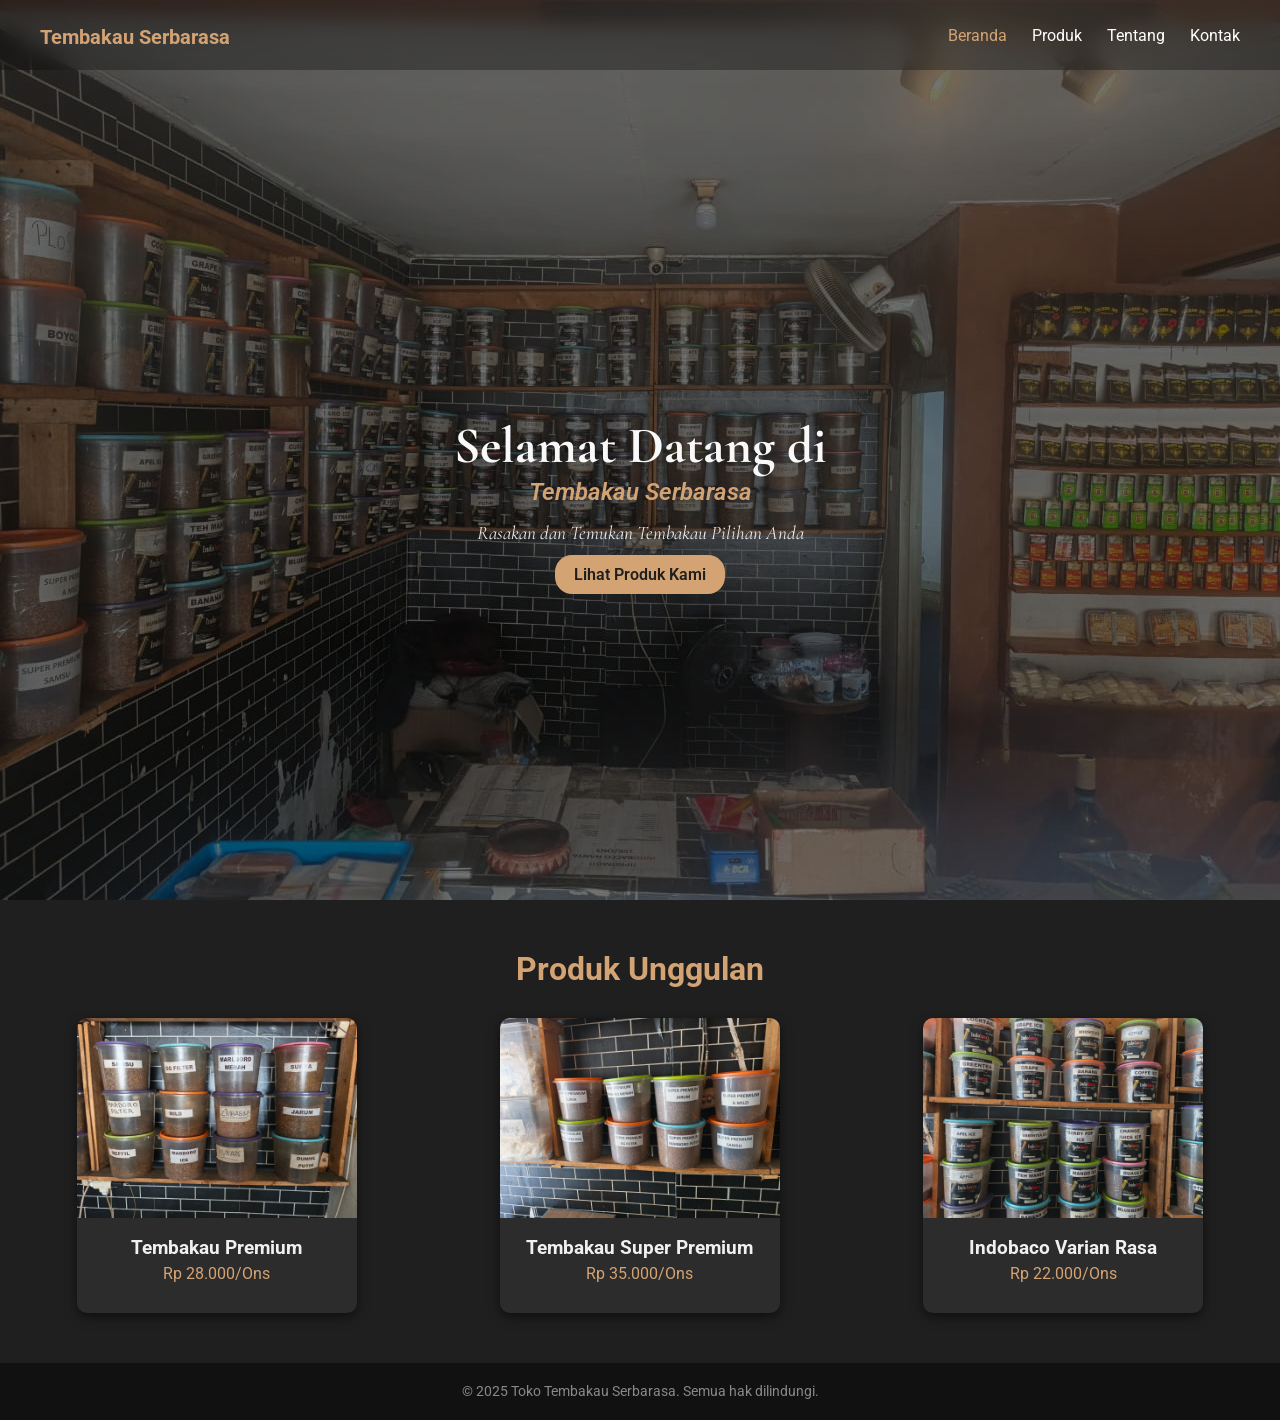
<file: index.html>
<!DOCTYPE html>
<html lang="id">
  <head>
    <meta charset="UTF-8" />
    <meta name="viewport" content="width=device-width, initial-scale=1.0" />
    <title>Tembakau Serbarasa</title>
    <link rel="stylesheet" href="style.css" />
    <link
      rel="stylesheet"
      href="https://cdnjs.cloudflare.com/ajax/libs/font-awesome/6.4.0/css/all.min.css"
    />
    <link rel="icon" type="image/png" href="/img/icon/bako.png" />
    <link
      <link
      href="https://fonts.googleapis.com/css2?family=Cormorant+Garamond:wght@500;600&display=swap"
      rel="stylesheet"
    />
  </head>

  <body>
    <header class="transparent-header">
      <div class="logo">
        <a href="index.html">Tembakau Serbarasa</a>
      </div>

      <div class="menu-toggle" id="menu-toggle">
        <i class="fa fa-bars"></i>
      </div>

      <nav id="nav-menu">
        <ul>
          <li><a href="index.html" class="active">Beranda</a></li>
          <li><a href="pages/produk.html">Produk</a></li>
          <li><a href="pages/tentang.html">Tentang</a></li>
          <li><a href="pages/kontak.html">Kontak</a></li>
        </ul>
      </nav>
    </header>

    <section class="hero">
      <div class="hero-content">
        <h1>
          Selamat Datang di
          <h2><span>Tembakau Serbarasa</span></h2>
        </h1>
        <p>Rasakan dan Temukan Tembakau Pilihan Anda</p>
        <a href="pages/produk.html" class="btn-small">Lihat Produk Kami</a>
      </div>
    </section>

    <section id="produk" class="produk-section">
      <h2>Produk Unggulan</h2>
      <div class="produk-container">
        <div class="produk-card">
          <img src="img/premium.jpg" alt="Varian Premium" />
          <h3>Tembakau Premium</h3>
          <p>Rp 28.000/Ons</p>
        </div>
        <div class="produk-card">
          <img src="img/super premium.jpg" alt="Super Premium" />
          <h3>Tembakau Super Premium</h3>
          <p>Rp 35.000/Ons</p>
        </div>
        <div class="produk-card">
          <img src="img/indacco.jpg" alt="Indobaco" />
          <h3>Indobaco Varian Rasa</h3>
          <p>Rp 22.000/Ons</p>
        </div>
      </div>
    </section>

    <footer>
      <p>© 2025 Toko Tembakau Serbarasa. Semua hak dilindungi.</p>
    </footer>

    <script>
      // Toggle menu mobile
      const menuToggle = document.getElementById("menu-toggle");
      const navMenu = document.getElementById("nav-menu");

      menuToggle.addEventListener("click", () => {
        navMenu.classList.toggle("active");
      });
    </script>
  </body>
</html>
</file>
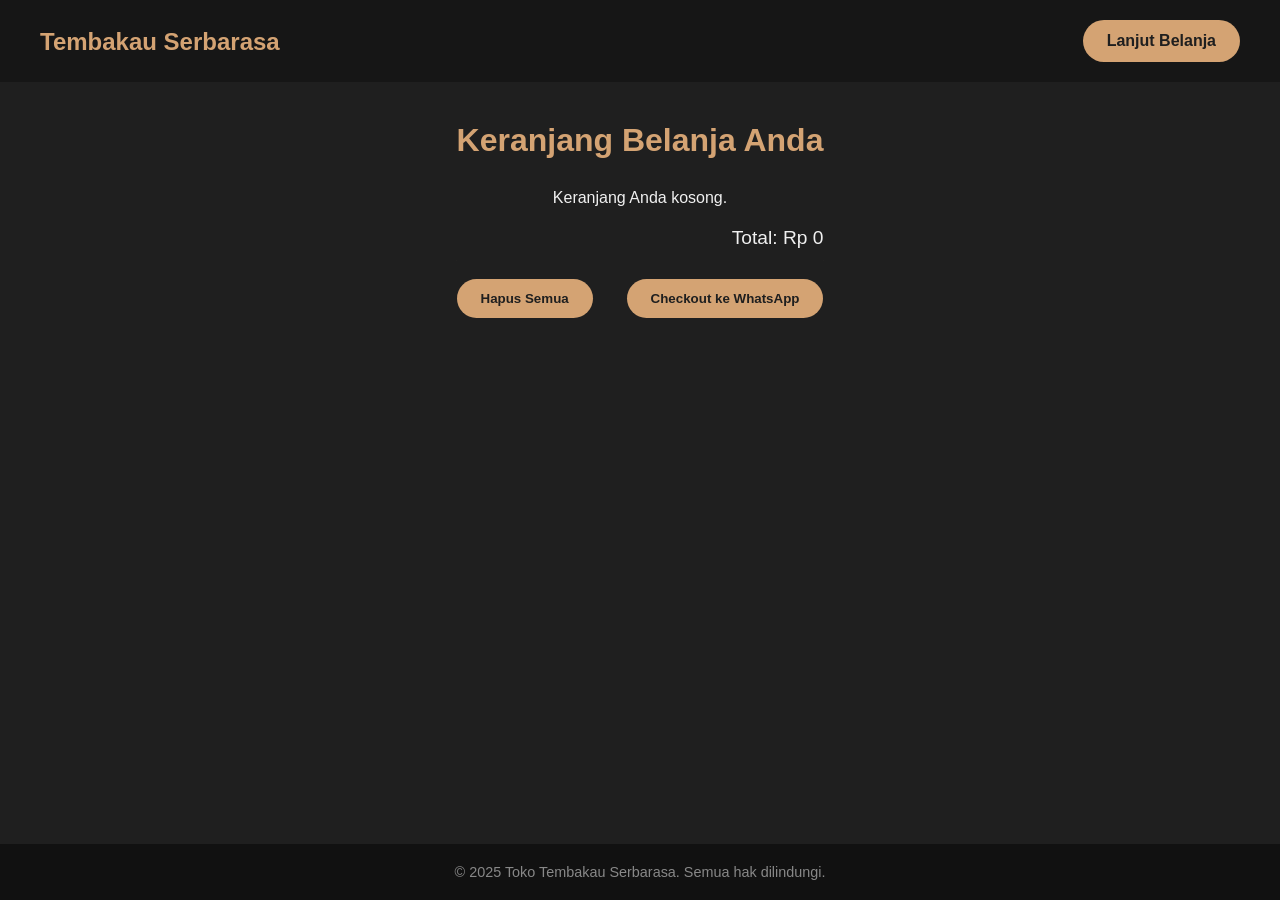
<file: cart.html>
<!DOCTYPE html>
<html lang="id">
  <head>
    <meta charset="UTF-8" />
    <meta name="viewport" content="width=device-width, initial-scale=1.0" />
    <title>Keranjang - Tembakau Serbarasa</title>
    <link rel="stylesheet" href="style.css" />
    <link
      rel="stylesheet"
      href="https://cdnjs.cloudflare.com/ajax/libs/font-awesome/6.4.0/css/all.min.css"
    />
    <link rel="icon" type="image/png" href="img/icon/bako.png" />
    <style>
      body {
        background-color: #1f1f1f;
        color: #f0f0f0;
        font-family: "Poppins", sans-serif;
        min-height: 100vh;
        display: flex;
        flex-direction: column;
        margin: 0;
      }

      header {
        background: rgba(17, 17, 17, 0.6);
        backdrop-filter: blur(8px);
        padding: 20px 40px;
        display: flex;
        justify-content: space-between;
        align-items: center;
      }

      .logo a {
        font-size: 1.5rem;
        font-weight: bold;
        color: #d4a373;
        text-decoration: none;
      }

      main {
        flex: 1;
        padding: 40px 20px;
        max-width: 800px;
        margin: 0 auto;
      }

      h1 {
        text-align: center;
        color: #d4a373;
        margin-bottom: 30px;
      }

      .cart-item {
        background: #2c2c2c;
        padding: 15px 20px;
        border-radius: 10px;
        margin-bottom: 15px;
        display: flex;
        justify-content: space-between;
        align-items: center;
        box-shadow: 0 3px 10px rgba(0, 0, 0, 0.3);
        animation: fadeIn 0.3s ease-in-out;
      }

      @keyframes fadeIn {
        from {
          opacity: 0;
          transform: translateY(10px);
        }
        to {
          opacity: 1;
          transform: translateY(0);
        }
      }

      .cart-item h3 {
        font-size: 1rem;
        margin: 0;
      }

      .cart-item p {
        color: #d4a373;
        font-weight: bold;
        margin: 5px 0 0;
      }

      .cart-actions {
        display: flex;
        justify-content: space-between;
        align-items: center;
        margin-top: 30px;
        gap: 10px;
        flex-wrap: wrap;
      }

      .btn {
        background-color: #d4a373;
        color: #1f1f1f;
        padding: 12px 24px;
        border-radius: 25px;
        text-decoration: none;
        font-weight: bold;
        transition: background 0.3s;
        border: none;
        cursor: pointer;
      }

      .btn:hover {
        background-color: #c98a5f;
      }

      .total {
        text-align: right;
        font-size: 1.2rem;
        margin-top: 20px;
        color: #f0f0f0;
      }

      footer {
        background-color: #111;
        text-align: center;
        padding: 20px;
        font-size: 0.9rem;
        color: #888;
      }

      /* Toast */
      .toast {
        position: fixed;
        bottom: 20px;
        right: 20px;
        background: rgba(212, 163, 115, 0.95);
        color: #1f1f1f;
        padding: 12px 18px;
        border-radius: 10px;
        font-weight: 600;
        display: flex;
        align-items: center;
        gap: 8px;
        box-shadow: 0 4px 15px rgba(0, 0, 0, 0.25);
        z-index: 9999;
        transition: all 0.3s ease;
        backdrop-filter: blur(6px);
      }

      @media (max-width: 768px) {
        .toast {
          bottom: 15px;
          left: 15px;
          right: 15px;
          justify-content: center;
          text-align: center;
          font-size: 0.9rem;
        }
      }
    </style>
  </head>

  <body>
    <header>
      <div class="logo">
        <a href="index.html">Tembakau Serbarasa</a>
      </div>
      <a href="pages/produk.html" class="btn">Lanjut Belanja</a>
    </header>

    <main>
      <h1>Keranjang Belanja Anda</h1>
      <div id="cart-items"></div>
      <div class="total" id="total-harga">Total: Rp 0</div>

      <div class="cart-actions">
        <button id="clearCart" class="btn">Hapus Semua</button>
        <button id="checkoutBtn" class="btn">Checkout ke WhatsApp</button>
      </div>
    </main>

    <footer>
      <p>© 2025 Toko Tembakau Serbarasa. Semua hak dilindungi.</p>
    </footer>

    <script>
      let cart = JSON.parse(localStorage.getItem("cart")) || [];

      const cartItemsContainer = document.getElementById("cart-items");
      const totalHargaElement = document.getElementById("total-harga");
      const clearCartBtn = document.getElementById("clearCart");
      const checkoutBtn = document.getElementById("checkoutBtn");

      // Render keranjang
      function renderCart() {
        cartItemsContainer.innerHTML = "";
        let total = 0;

        if (cart.length === 0) {
          cartItemsContainer.innerHTML =
            "<p style='text-align:center;'>Keranjang Anda kosong.</p>";
        } else {
          cart.forEach((item, index) => {
            const itemElement = document.createElement("div");
            itemElement.classList.add("cart-item");
            itemElement.innerHTML = `
              <div>
                <h3>${item.name}</h3>
                <p>${item.price}</p>
              </div>
              <button class="btn" onclick="removeItem(${index})">Hapus</button>
            `;
            cartItemsContainer.appendChild(itemElement);

            const harga = parseInt(item.price.replace(/\D/g, ""));
            total += harga;
          });
        }

        totalHargaElement.textContent =
          "Total: Rp " + total.toLocaleString("id-ID");
      }

      // Hapus item
      function removeItem(index) {
        const removed = cart.splice(index, 1)[0];
        localStorage.setItem("cart", JSON.stringify(cart));
        renderCart();
        showToast(`${removed.name} dihapus dari keranjang 🗑️`);
      }

      // Toast message
      function showToast(message, icon = "🛒") {
        const oldToast = document.querySelector(".toast");
        if (oldToast) oldToast.remove();

        const toast = document.createElement("div");
        toast.className = "toast";
        toast.innerHTML = `<span>${icon}</span> ${message}`;
        document.body.appendChild(toast);

        toast.style.opacity = "0";
        toast.style.transform = "translateY(20px)";
        setTimeout(() => {
          toast.style.opacity = "1";
          toast.style.transform = "translateY(0)";
        }, 100);

        setTimeout(() => {
          toast.style.opacity = "0";
          toast.style.transform = "translateY(20px)";
          setTimeout(() => toast.remove(), 300);
        }, 3000);
      }

      // Hapus semua
      clearCartBtn.addEventListener("click", () => {
        if (cart.length === 0) {
          showToast("Keranjang sudah kosong!", "⚠️");
          return;
        }
        cart = [];
        localStorage.removeItem("cart");
        renderCart();
        showToast("Semua produk dihapus dari keranjang!", "🗑️");
      });

      // Checkout WA
      checkoutBtn.addEventListener("click", () => {
        if (cart.length === 0) {
          showToast("Keranjang masih kosong!", "⚠️");
          return;
        }

        let message = "Halo, saya ingin memesan produk berikut:%0A%0A";
        let total = 0;

        cart.forEach((item) => {
          message += `• ${item.name} - ${item.price}%0A`;
          total += parseInt(item.price.replace(/\D/g, ""));
        });

        message += `%0ATotal: Rp ${total.toLocaleString(
          "id-ID"
        )}%0A%0AAlamat pengiriman: `;

        window.open(`https://wa.me/6282299999202?text=${message}`, "_blank");
      });

      renderCart();
    </script>
  </body>
</html>
</file>
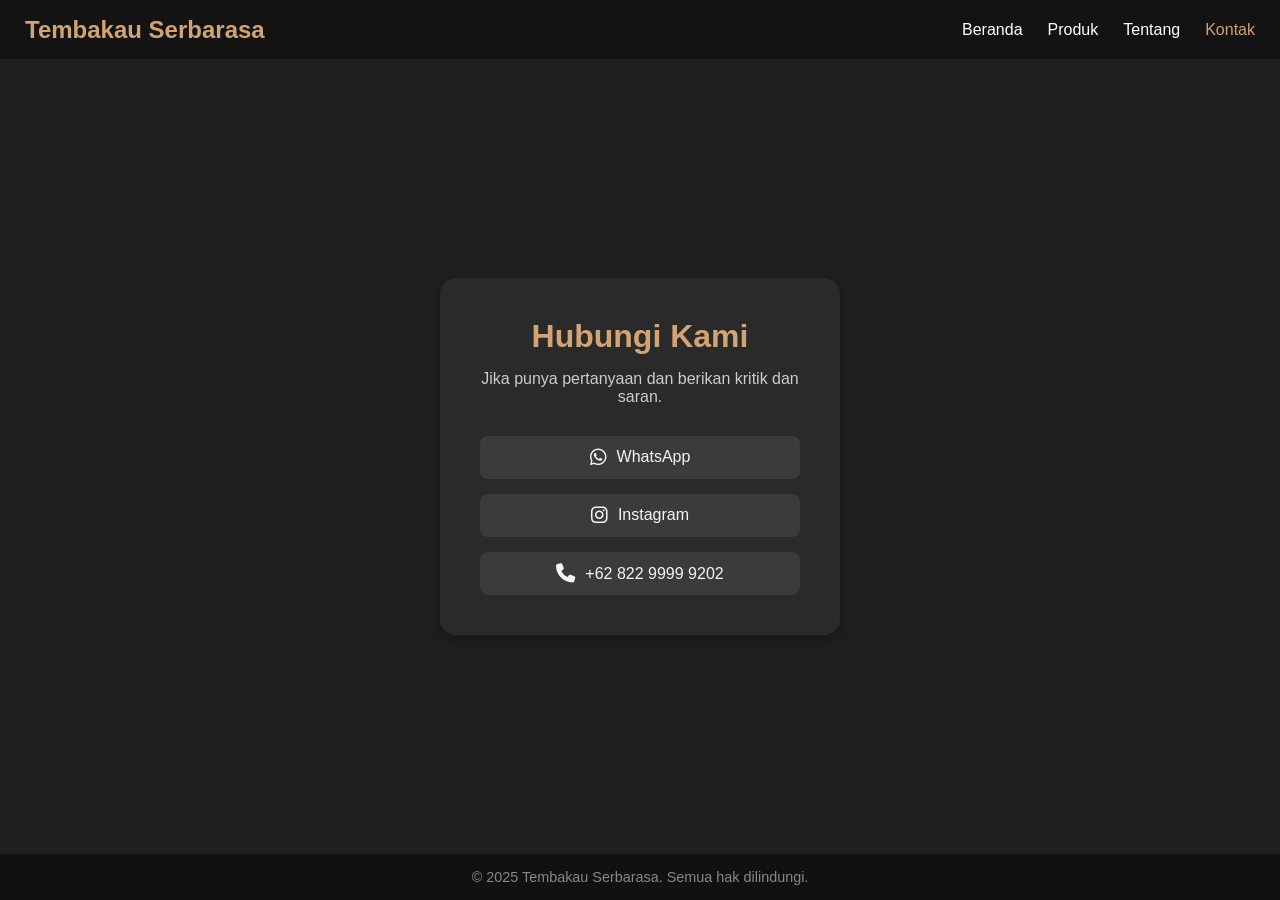
<file: pages/kontak.html>
<!DOCTYPE html>
<html lang="id">
  <head>
    <meta charset="UTF-8" />
    <meta name="viewport" content="width=device-width, initial-scale=1.0" />
    <title>Kontak - Tembakau Serbarasa</title>
    <link rel="stylesheet" href="../style.css" />
    <link
      rel="stylesheet"
      href="https://cdnjs.cloudflare.com/ajax/libs/font-awesome/6.4.0/css/all.min.css"
    />
    <link rel="icon" type="image/png" href="../img/icon/bako.png" />

    <style>
      body {
        font-family: "Poppins", sans-serif;
        background-color: #1f1f1f;
        color: #f5f5f5;
        margin: 0;
        display: flex;
        flex-direction: column;
        min-height: 100vh;
      }

      header {
        background-color: rgba(17, 17, 17, 0.8);
        backdrop-filter: blur(6px);
        padding: 15px 25px;
        display: flex;
        justify-content: space-between;
        align-items: center;
        position: sticky;
        top: 0;
        z-index: 10;
      }

      .logo a {
        color: #d4a373;
        font-weight: bold;
        font-size: 1.5rem;
        text-decoration: none;
      }

      main {
        flex: 1;
        display: flex;
        justify-content: center;
        align-items: center;
        padding: 50px 20px;
      }

      .contact-card {
        background: #2a2a2a;
        padding: 40px;
        border-radius: 16px;
        text-align: center;
        box-shadow: 0 4px 15px rgba(0, 0, 0, 0.3);
        max-width: 400px;
        width: 100%;
        animation: fadeIn 0.5s ease-in-out;
      }

      .contact-card h1 {
        color: #d4a373;
        margin-bottom: 15px;
      }

      .contact-card p {
        font-size: 1rem;
        color: #ccc;
        margin-bottom: 30px;
      }

      .contact-info {
        display: flex;
        flex-direction: column;
        gap: 15px;
      }

      .contact-info a {
        text-decoration: none;
        color: #f5f5f5;
        background: #3b3b3b;
        padding: 12px 18px;
        border-radius: 8px;
        transition: all 0.3s ease;
        display: flex;
        align-items: center;
        justify-content: center;
        gap: 10px;
        font-weight: 500;
      }

      .contact-info a:hover {
        background-color: #d4a373;
        color: #1f1f1f;
        transform: translateY(-2px);
      }

      .contact-info i {
        font-size: 1.2rem;
      }

      footer {
        background-color: #111;
        text-align: center;
        padding: 15px;
        color: #888;
        font-size: 0.9rem;
      }

      @keyframes fadeIn {
        from {
          opacity: 0;
          transform: translateY(15px);
        }
        to {
          opacity: 1;
          transform: translateY(0);
        }
      }

      @media (max-width: 600px) {
        .contact-card {
          padding: 30px 20px;
        }

        .contact-info a {
          font-size: 0.95rem;
        }
      }
    </style>
  </head>

  <body>
    <header>
      <div class="logo">
        <a href="../index.html">Tembakau Serbarasa</a>
      </div>
      <nav>
        <ul>
          <li><a href="../index.html">Beranda</a></li>
          <li><a href="produk.html">Produk</a></li>
          <li><a href="tentang.html">Tentang</a></li>
          <li><a href="kontak.html" class="active">Kontak</a></li>
        </ul>
        <div class="menu-toggle">
          <span></span>
          <span></span>
          <span></span>
        </div>
      </nav>
    </header>

    <main>
      <div class="contact-card">
        <h1>Hubungi Kami</h1>
        <p>Jika punya pertanyaan dan berikan kritik dan saran.</p>

        <div class="contact-info">
          <a href="https://wa.me/6282299999202" target="_blank">
            <i class="fa-brands fa-whatsapp"></i> WhatsApp
          </a>

          <a href="https://www.instagram.com/tembakau_serbarasa?igsh=MXBxYjI5cDNzd2hzdA==" target="_blank">
            <i class="fa-brands fa-instagram"></i> Instagram
          </a>

          <a href="tel:+6282299999202">
            <i class="fa-solid fa-phone"></i> +62 822 9999 9202
          </a>
        </div>
      </div>
    </main>

    <footer>
      <p>© 2025 Tembakau Serbarasa. Semua hak dilindungi.</p>
    </footer>
  </body>
</html>
</file>
<file: style.css>
@import url("https://fonts.googleapis.com/css2?family=Roboto&display=swap");

* {
  margin: 0;
  padding: 0;
  box-sizing: border-box;
}

.logo a {
  text-decoration: none;
  color: #d4a373;
  font-weight: bold;
  font-size: 1.5rem;
}

.logo a:hover {
  color: #e0b285;
}

body {
  font-family: "Roboto", sans-serif;
  background-color: #1f1f1f;
  color: #f0f0f0;
  overflow-x: hidden;
}

/* ================= HEADER ================= */

/* 🔹 Header Transparan Khusus Landing Page */
/* 🔹 Header Transparan dengan Efek Blur */
.transparent-header {
  background-color: rgba(0, 0, 0, 0.3); /* sedikit transparan */
  backdrop-filter: blur(10px); /* efek kaca blur */
  -webkit-backdrop-filter: blur(10px); /* biar jalan di Safari */
  position: fixed;
  top: 0;
  left: 0;
  width: 100%;
  z-index: 1000;
  padding: 20px 40px;
  transition: background 0.3s ease-in-out;
}

/* 🔹 Warna teks di atas background terang */
.transparent-header .logo a {
  color: #d4a373;
  font-weight: 700;
  text-decoration: none;
}

.transparent-header nav a {
  color: #fff;
  text-decoration: none;
  transition: color 0.3s ease;
}

.transparent-header nav a:hover {
  color: #d4a373;
}

/* 🔹 Pastikan isi hero tidak ketimpa header */
.hero {
  position: relative;
  z-index: 1;
  padding-top: 120px; /* biar teksnya gak ketiban */
}

/* Pastikan hero section naik ke atas dikit */
.hero {
  position: relative;
  z-index: 1;
  padding-top: 100px; /* biar teksnya gak ketiban header */
}

header {
  background-color: #111;
  padding: 20px 40px;
  display: flex;
  justify-content: space-between;
  align-items: center;
  flex-wrap: wrap;
}

.logo {
  font-size: 1.6rem;
  font-weight: bold;
  color: #d4a373;
}

/* NAVBAR */
nav ul {
  list-style: none;
  display: flex;
  gap: 20px;
}

nav a {
  color: #f0f0f0;
  text-decoration: none;
  transition: color 0.3s;
}

nav a:hover {
  color: #d4a373;
}

/* HAMBURGER MENU */
.menu-toggle {
  display: none;
  flex-direction: column;
  cursor: pointer;
  gap: 5px;
}

.menu-toggle span {
  width: 25px;
  height: 3px;
  background: #f0f0f0;
  border-radius: 2px;
}
/* ==== HEADER RESPONSIVE ==== */
.header {
  display: flex;
  justify-content: space-between;
  align-items: center;
  padding: 15px 25px;
  background: #000;
}

.logo a {
  color: #fff;
  font-weight: 700;
  font-size: 20px;
  text-decoration: none;
}

nav ul {
  list-style: none;
  display: flex;
  gap: 25px;
}

nav ul li a {
  color: #fff;
  text-decoration: none;
  transition: 0.3s;
}

nav ul li a:hover,
nav ul li a.active {
  color: #d4a373;
}

/* Tombol hamburger (mobile) */
.menu-toggle {
  display: none;
  cursor: pointer;
  font-size: 24px;
  color: #d4a373;
}

/* Responsive untuk layar kecil */
@media (max-width: 768px) {
  nav ul {
    flex-direction: column;
    position: absolute;
    top: 65px;
    right: 0;
    background: #111;
    width: 200px;
    padding: 15px;
    border-radius: 8px;
    display: none;
  }

  nav ul.active {
    display: flex;
  }

  .menu-toggle {
    display: block;
  }
}

/* ================= HERO SECTION ================= */

/* ==== HERO SECTION ==== */
.hero {
  background: url("img/foto lokasi/lokasi.jpg");
  background-size: cover;
  background-position: center;
  height: 85vh;
  display: flex;
  align-items: center;
  justify-content: center;
  text-align: center;
  color: #fff;
  position: relative;
  min-height: 100vh;
}

.hero::before {
  content: "";
  position: absolute;
  top: 0;
  left: 0;
  width: 100%;
  height: 100%;
  background: rgba(0, 0, 0, 0.55);
  z-index: 1;
}

.hero-content {
  position: relative;
  z-index: 2;
  max-width: 700px;
  padding: 20px;
}

.hero h1 {
  font-family: "Cormorant Garamond", serif;
  font-size: 3.2rem;
  line-height: 1.2;
  color: #f9f9f9;
}

.hero h2 span {
  color: #d4a373;
  font-weight: 600;
  font-style: italic;
}

.hero p {
  font-family: "Cormorant Garamond", serif;
  color: #e8e8e8;
  font-size: 1.2rem;
  margin-top: 15px;
  font-style: italic;
  margin-bottom: 20px;
}

.btn-small {
  background: #d4a373;
  color: #1f1f1f;
  padding: 10px 19px;
  text-decoration: none;
  border-radius: 17px;
  font-weight: 600;
  transition: background 0.3s;
}

.btn-small:hover {
  background: #c98a5f;
}

/* ================= PRODUK SECTION ================= */

.produk-section {
  padding: 50px 20px;
  text-align: center;
}

.produk-section h2 {
  font-size: 2rem;
  margin-bottom: 30px;
  color: #d4a373;
}

.produk-container {
  display: grid;
  grid-template-columns: repeat(auto-fit, minmax(250px, 1fr));
  gap: 30px;
  justify-items: center;
}

.produk-card {
  background-color: #2c2c2c;
  border-radius: 10px;
  width: 100%;
  max-width: 280px;
  overflow: hidden;
  box-shadow: 0 4px 12px rgba(0, 0, 0, 0.5);
  transition: transform 0.3s;
  padding-bottom: 20px;
}

.produk-card:hover {
  transform: scale(1.05);
}

.produk-card img {
  width: 100%;
  height: 200px;
  object-fit: cover;
}

.produk-card h3 {
  margin: 15px 0 5px;
}

.produk-card p {
  margin-bottom: 10px;
  color: #d4a373;
}
/* === HEADER ICONS === */
.header-icons {
  display: flex;
  align-items: center;
  gap: 20px;
}

.header-icons .search-btn,
.header-icons .cart-icon {
  background: none;
  border: none;
  cursor: pointer;
  color: #f0f0f0;
  font-size: 1.3rem;
  position: relative;
  transition: color 0.3s ease;
}

.header-icons .search-btn:hover,
.header-icons .cart-icon:hover {
  color: #d4a373;
}

.cart-icon .cart-count {
  position: absolute;
  top: -6px;
  right: -10px;
  background-color: #d4a373;
  color: #1f1f1f;
  border-radius: 50%;
  font-size: 0.7rem;
  font-weight: bold;
  padding: 3px 6px;
}

/* ============= EFEK CART =============*/
.cart-count.bump {
  animation: bump 0.3s ease;
}

@keyframes bump {
  0% {
    transform: scale(1);
  }
  30% {
    transform: scale(1.3);
  }
  60% {
    transform: scale(0.9);
  }
  100% {
    transform: scale(1);
  }
}

/* Notifikasi kecil */
/* Responsive Toast Fix */
.toast {
  position: fixed;
  bottom: 30px; /* jarak aman biar gak ketiban nav bar HP */
  left: 50%;
  transform: translateX(-50%);
  background: rgba(212, 163, 115, 0.95);
  color: #1f1f1f;
  padding: 12px 20px;
  border-radius: 10px;
  font-weight: 600;
  box-shadow: 0 4px 15px rgba(0, 0, 0, 0.3);
  opacity: 0;
  transition: all 0.3s ease;
  z-index: 9999;
}

/* Pas toast aktif */
.toast.show {
  opacity: 1;
  bottom: 50px;
}

/* Responsive di layar kecil */
@media (max-width: 768px) {
  .toast {
    width: 90%;
    left: 50%;
    transform: translateX(-50%);
    font-size: 0.9rem;
    bottom: 60px; /* lebih naik biar ga ketiban keyboard atau navbar */
  }

  .toast.show {
    bottom: 80px;
  }
}

/* ================= CART PAGE ================= */

/* Animasi saat produk ditambahkan ke cart */
.cart-item {
  background: #2b2b2b;
  border-radius: 10px;
  padding: 12px;
  margin: 10px 0;
  display: flex;
  justify-content: space-between;
  align-items: center;
  animation: fadeIn 0.4s ease forwards;
  transition: transform 0.3s ease, opacity 0.3s ease;
}

/* Efek hover di desktop */
.cart-item:hover {
  transform: scale(1.02);
}

/* Animasi muncul */
@keyframes fadeIn {
  from {
    opacity: 0;
    transform: translateY(15px);
  }
  to {
    opacity: 1;
    transform: translateY(0);
  }
}

/* Animasi keluar */
.cart-item.fade-out {
  opacity: 0;
  transform: translateX(-50px);
  transition: all 0.3s ease;
}

/* Tombol hapus tiap item */
.cart-item .btn {
  background: #d4a373;
  color: #1f1f1f;
  border: none;
  border-radius: 8px;
  padding: 6px 12px;
  cursor: pointer;
  transition: background 0.3s;
}
.cart-item .btn:hover {
  background: #c98a5f;
}
.cart-count {
  background: #d4a373;
  color: #1f1f1f;
  font-weight: bold;
  border-radius: 50%;
  padding: 3px 8px;
  font-size: 0.8rem;
  margin-left: 3px;
  transition: transform 0.2s ease;
}

.cart-count.pulse {
  transform: scale(1.3);
}

/* Responsive fix untuk HP */
@media (max-width: 768px) {
  body {
    padding-bottom: 80px; /* kasih ruang buat toast & tombol bawah */
  }

  .toast {
    bottom: 10px;
    right: 10px;
    left: 10px; /* biar pas di tengah di layar kecil */
    font-size: 0.9rem;
    text-align: center;
  }

  .cart-item {
    flex-direction: column;
    align-items: center;
    text-align: center;
  }

  .cart-item button {
    width: 100%;
    margin-top: 10px;
  }

  .cart-actions {
    display: flex;
    flex-direction: column;
    gap: 10px;
  }

  .cart-actions .btn {
    width: 100%;
  }

  header {
    flex-direction: column;
    gap: 10px;
  }

  .logo a {
    font-size: 1.2rem;
  }
}

/* ================= FOOTER ================= */

footer {
  background-color: #111;
  text-align: center;
  padding: 20px;
  font-size: 0.9rem;
  color: #888;
}

/* ================= RESPONSIVE DESIGN ================= */

/* Tablet */
@media (max-width: 1024px) {
  header {
    padding: 15px 20px;
  }

  .hero h1 {
    font-size: 2.2rem;
  }

  .hero p {
    font-size: 1rem;
  }
}

/* Mobile */
@media (max-width: 768px) {
  .menu-toggle {
    display: flex;
  }
  @media (max-width: 768px) {
    .header-icons {
      position: absolute;
      top: 22px;
      right: 20px;
    }
  }

  nav ul {
    display: none;
    flex-direction: column;
    background: #111;
    width: 100%;
    text-align: center;
    padding: 15px 0;
  }

  nav ul.active {
    display: flex;
  }

  .hero {
    height: 60vh;
    padding: 30px 10px;
  }

  .hero h1 {
    font-size: 2rem;
  }

  .hero p {
    font-size: 0.9rem;
  }

  .produk-section {
    padding: 30px 10px;
  }

  .produk-card {
    max-width: 100%;
  }
}

/* Extra small */
@media (max-width: 480px) {
  .hero h1 {
    font-size: 1.6rem;
  }

  .hero p {
    font-size: 0.85rem;
  }

  .btn,
  .btn-small {
    padding: 8px 16px;
    font-size: 0.9rem;
  }
}

/* === Search Bar === */
.search-bar {
  display: flex;
  align-items: center;
  background-color: #2c2c2c;
  border-radius: 15px;
  padding: 5px 10px;
  margin-left: 20px;
}

.search-bar input {
  background: transparent;
  border: none;
  outline: none;
  color: #f0f0f0;
  padding: 8px 12px;
  width: 160px;
  font-size: 0.9rem;
}

.search-bar button {
  background: none;
  border: none;
  color: #d4a373;
  cursor: pointer;
  font-size: 1rem;
  transition: color 0.3s ease;
}

.search-bar button:hover {
  color: #c98a5f;
}

/* Responsive */
@media (max-width: 768px) {
  .search-bar {
    margin-top: 10px;
    width: 100%;
    justify-content: center;
  }

  header {
    flex-direction: column;
    align-items: flex-start;
  }

  nav ul {
    flex-wrap: wrap;
  }
}

/* === Tentang Kami Page === */
.tentang-hero {
  background: url("https://images.unsplash.com/photo-1605648916319-d6e9c1d9d3b4?auto=format&fit=crop&w=1400&q=80")
    center/cover no-repeat;
  height: 60vh;
  position: relative;
  display: flex;
  align-items: center;
  justify-content: center;
  color: #fff;
  text-align: center;
}

.tentang-hero .overlay {
  background: rgba(0, 0, 0, 0.6);
  padding: 40px;
  border-radius: 10px;
  max-width: 800px;
}

.tentang-content {
  padding: 60px 20px;
  max-width: 900px;
  margin: auto;
}

.tentang-content h2 {
  color: #d4a373;
  margin-top: 40px;
  margin-bottom: 10px;
}

.tentang-content p {
  line-height: 1.6;
  margin-bottom: 15px;
  color: #ddd;
}

.values {
  list-style: none;
  margin-left: 0;
  padding: 0;
}

.values li {
  background: #2c2c2c;
  padding: 15px;
  border-radius: 10px;
  margin-bottom: 10px;
  box-shadow: 0 3px 6px rgba(0, 0, 0, 0.4);
}

.map-container {
  margin-top: 20px;
  border-radius: 10px;
  overflow: hidden;
  box-shadow: 0 3px 10px rgba(0, 0, 0, 0.5);
}

/* Responsive */
@media (max-width: 768px) {
  .tentang-hero {
    height: 50vh;
    padding: 20px;
  }

  .tentang-hero .overlay {
    padding: 20px;
  }

  .tentang-content {
    padding: 40px 15px;
  }
}
.map-container a {
  display: block;
  border-radius: 10px;
  overflow: hidden;
  box-shadow: 0 3px 10px rgba(0, 0, 0, 0.5);
  transition: transform 0.3s ease;
}

.map-container a:hover {
  transform: scale(1.02);
}

/* === Galeri Foto === */
.galeri {
  padding: 60px 20px;
  text-align: center;
  background-color: #1f1f1f;
}

.galeri h2 {
  color: #d4a373;
  margin-bottom: 30px;
}

.galeri-grid {
  display: grid;
  grid-template-columns: repeat(auto-fit, minmax(250px, 1fr));
  gap: 20px;
}

.galeri-grid img {
  width: 100%;
  border-radius: 10px;
  object-fit: cover;
  height: 220px;
  transition: transform 0.3s ease, box-shadow 0.3s ease;
  box-shadow: 0 3px 10px rgba(0, 0, 0, 0.5);
}

.galeri-grid img:hover {
  transform: scale(1.05);
  box-shadow: 0 5px 20px rgba(0, 0, 0, 0.7);
}

/* === Rating Section === */
.rating-section {
  margin-top: 40px;
  text-align: center;
}

.rating-section h3 {
  color: #d4a373;
  margin-bottom: 10px;
}

.stars {
  color: #ffd700;
  font-size: 1.5rem;
  margin-bottom: 8px;
}

/* === Responsive === */
@media (max-width: 768px) {
  .galeri-grid {
    grid-template-columns: repeat(auto-fit, minmax(150px, 1fr));
  }

  .galeri-grid img {
    height: 160px;
  }
}

/* ===== Kontak Page ===== */
.kontak-hero {
  position: relative;
  height: 60vh;
  background-image: url("img/bg-tembakau2.jpg"); /* ganti sesuai gambar kamu */
  background-size: cover;
  background-position: center;
  color: white;
  display: flex;
  align-items: center;
  justify-content: center;
  text-align: center;
}

.kontak-hero .overlay {
  background: rgba(0, 0, 0, 0.5);
  padding: 50px;
  border-radius: 15px;
}

.kontak-section {
  display: flex;
  justify-content: center;
  align-items: center;
  padding: 80px 20px;
  background-color: #f5f5f5;
}

.kontak-card {
  background: white;
  text-align: center;
  padding: 40px;
  border-radius: 20px;
  box-shadow: 0 8px 25px rgba(0, 0, 0, 0.1);
  max-width: 500px;
  transition: transform 0.3s ease, box-shadow 0.3s ease;
}

.kontak-card:hover {
  transform: translateY(-8px);
  box-shadow: 0 10px 30px rgba(0, 0, 0, 0.15);
}

.kontak-card i {
  font-size: 60px;
  color: #25d366;
  margin-bottom: 15px;
}

.kontak-card h2 {
  margin-bottom: 10px;
  color: #333;
}

.kontak-card p {
  color: #555;
  font-size: 1rem;
  margin-bottom: 20px;
}

.btn-wa {
  display: inline-block;
  background-color: #25d366;
  color: white;
  padding: 12px 25px;
  border-radius: 10px;
  text-decoration: none;
  font-weight: bold;
  transition: background 0.3s;
}

.btn-wa:hover {
  background-color: #1da851;
}

.nomor-wa {
  margin-top: 15px;
  color: #444;
  font-weight: 600;
}

/* Responsif */
@media (max-width: 768px) {
  .kontak-card {
    width: 90%;
    padding: 30px;
  }
  .kontak-hero h1 {
    font-size: 1.8rem;
  }
}
/* ===== Efek Animasi ===== */
.fade-in {
  opacity: 0;
  transform: translateY(30px);
  transition: all 0.8s ease-out;
}

.fade-in.show {
  opacity: 1;
  transform: translateY(0);
}

/* ===== End of Kontak Page ===== */
</file>
